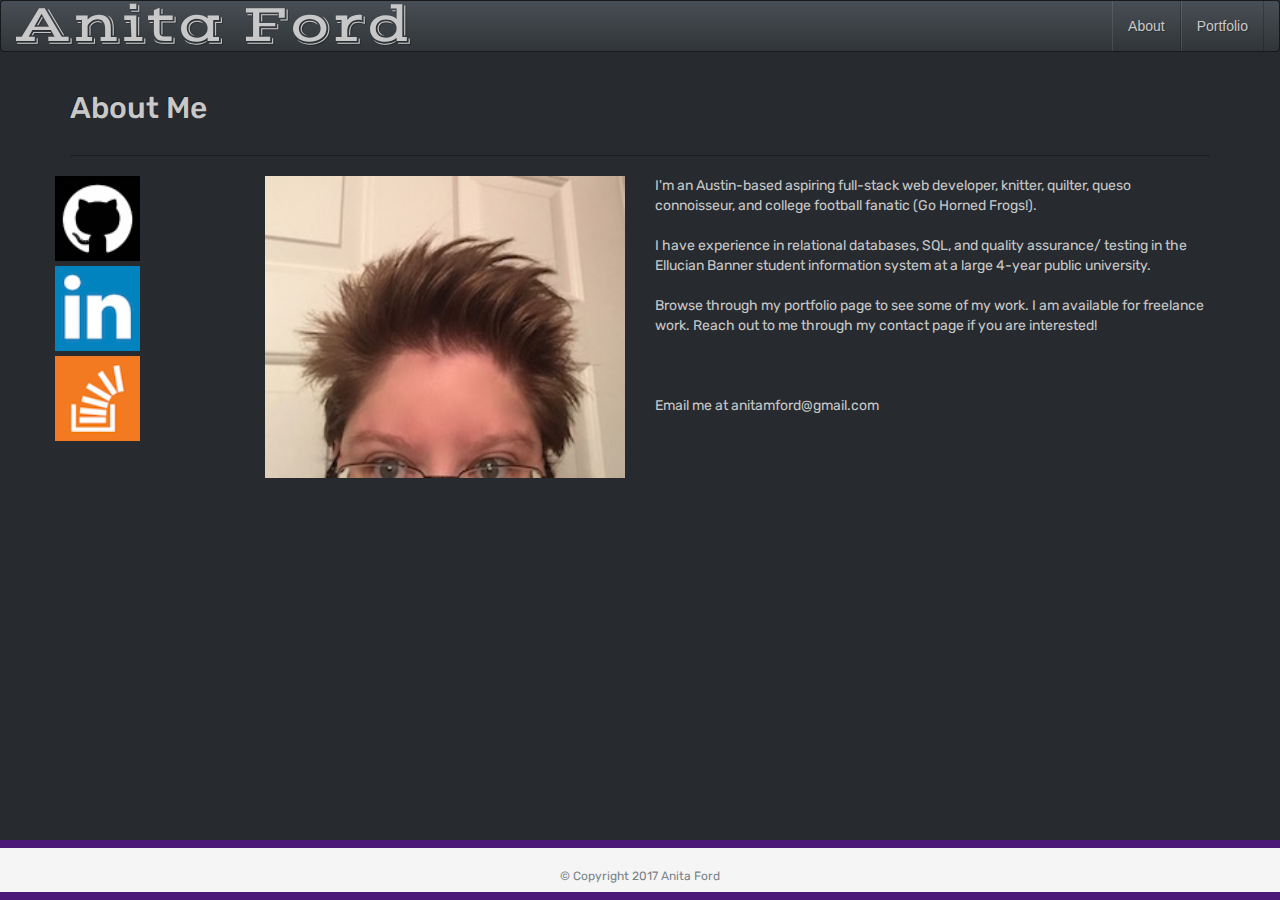
<file: index.html>
<!DOCTYPE html>
<html lang="en-us">
<head>

	<!-- Heroku Link:  https://stark-reef-29253.herokuapp.com/ -->
	<meta charset="utf-8">
	<meta name="viewport" content="width=device-width, initial-scale=1.0">
	<link rel="stylesheet" type="text/css" href="assets/css/reset.css">	
	

	<link rel="stylesheet" type="text/css" href="assets/css/bootstrap-theme.css">	
	<link rel="stylesheet" type="text/css" href="assets/css/animations.css">	
	
	<link rel="stylesheet" type="text/css" href="assets/css/custom.css">	
	

	<link href="https://fonts.googleapis.com/css?family=Rubik|Vast+Shadow" rel="stylesheet">

	<title>Anita Ford Portfolio</title>

	<!-- https://fast-savannah-24315.herokuapp.com/ -->
</head>
<body>

<div id="wrap">





<nav class="navbar navbar-default">
  <div class="container-fluid">
    <!-- Brand and toggle get grouped for better mobile display -->
    <div class="navbar-header">
      <a class="navbar-brand" >Anita Ford</a>
    </div>

    <!-- Collect the nav links, forms, and other content for toggling -->
    <div class="collapse navbar-collapse" id="bs-example-navbar-collapse-1">
      <ul class="nav navbar-nav navbar-right">
        <li role="presentation"><a href="index.html">About</a></li>
  		<li role="presentation"><a href="portfolio.html">Portfolio</a></li>
      </ul>
    </div><!-- /.navbar-collapse -->
  </div><!-- /.container-fluid -->
</nav>


<div class="container">

	<div class="row">
		<div class="col-md-12">
			<h2>About Me</h2>
		</div>
	</div>
	<hr>

	<div class="row">
		<div class="col-md-1">
			<div class="row">
				<a href="https://github.com/afordfa" target="_blank">
					<img class="contact-buttons" id="git-img" src="assets/images/git4.jpg" alt="Github">
				</a>
			</div>
			<div class="row">
				<a href="https://www.linkedin.com/in/anita-ford-36aaa5115" target="_blank">
					<img class="contact-buttons" src="assets/images/linkedIn.png" alt="LinkedIn">
				</a>
			</div>
			<div class="row">
				<a href="http://stackexchange.com/users/9925505/anita-ford" target="_blank">
					<img class="contact-buttons" src="assets/images/stackOverflow.png" alt="Stack Overflow">
				</a>
			</div>
		</div>
		<div class="col-md-1"></div>
		<div class="col-md-4">
			<img id="headshot" src="assets/images/me.jpg" alt="AnitaFordHeadshot">
		</div>
		<div class="col-md-6">
			<p id="introduction">
				I'm an Austin-based aspiring full-stack web developer, knitter, quilter, queso connoisseur, and college football fanatic (<em>Go Horned Frogs!</em>). <br>
				<br>
				I have experience in relational databases, SQL, and quality assurance/ testing in the Ellucian Banner student information system at a large 4-year public university. <br>
				<br>
				Browse through my portfolio page to see some of my work. I am available for freelance work. Reach out to me through my contact page if you are interested!
			</p>
			<p id="contact-info">
				Email me at anitamford@gmail.com
			</p>
		</div>
	</div>


</div>

</div> 


<footer id="footer">
      <div class="container">
        <p class="text-muted">© Copyright 2017 Anita Ford</p>
      </div>
</footer>

			
				<!-- <footer class="footer">© Copyright 2017 Anita Ford</footer> -->



</body>
</html>
</file>
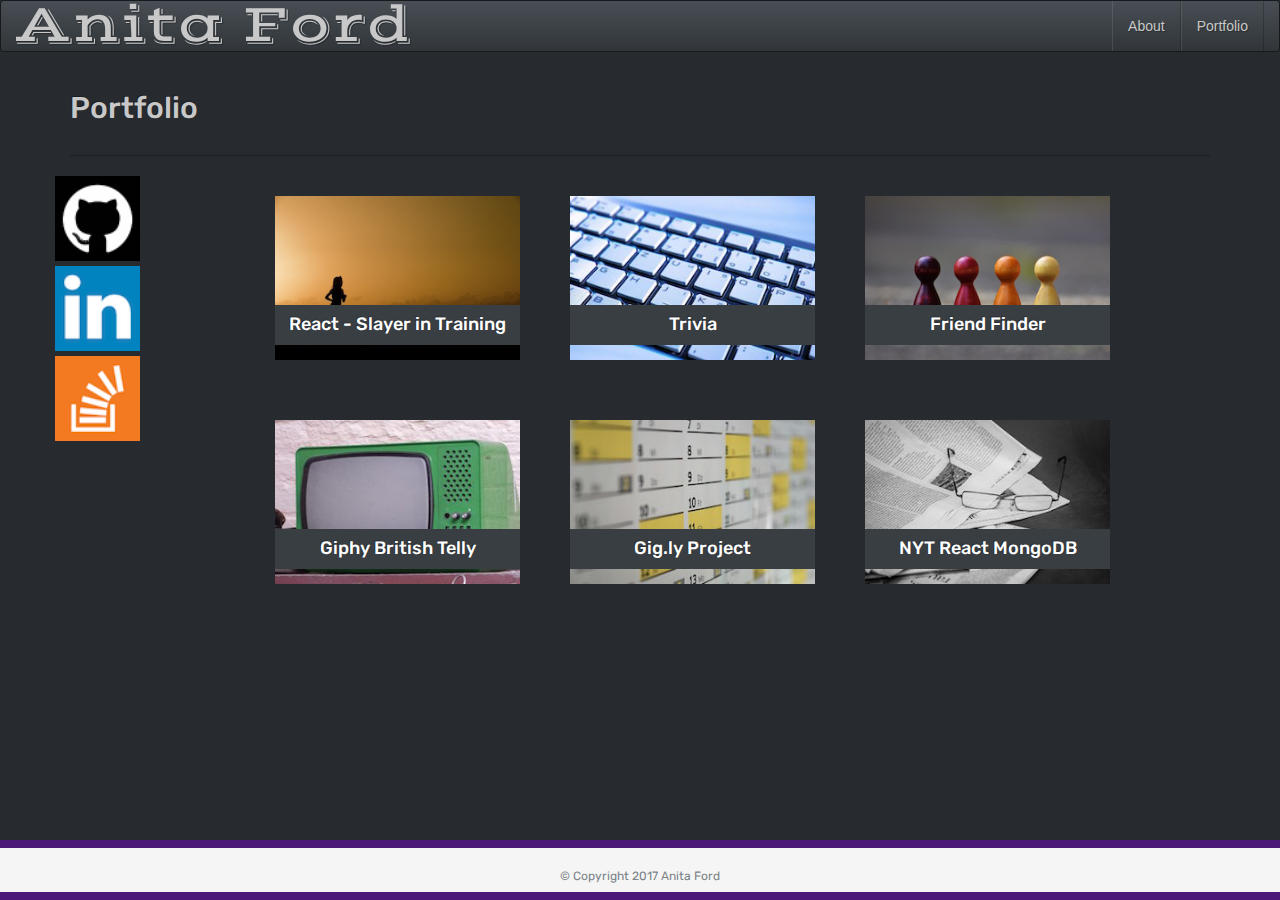
<file: portfolio.html>
<!DOCTYPE html>
<html lang="en-us">
<head>
	<meta charset="utf-8">
	<meta name="viewport" content="width=device-width, initial-scale=1.0">
	<link rel="stylesheet" type="text/css" href="assets/css/reset.css">	
	
	<!-- Latest compiled and minified CSS -->
<!-- 	<link rel="stylesheet" href="https://maxcdn.bootstrapcdn.com/bootstrap/3.3.7/css/bootstrap.min.css" integrity="sha384-BVYiiSIFeK1dGmJRAkycuHAHRg32OmUcww7on3RYdg4Va+PmSTsz/K68vbdEjh4u" crossorigin="anonymous"> -->

	<!-- Optional theme -->
<!-- 	<link rel="stylesheet" href="https://maxcdn.bootstrapcdn.com/bootstrap/3.3.7/css/bootstrap-theme.min.css" integrity="sha384-rHyoN1iRsVXV4nD0JutlnGaslCJuC7uwjduW9SVrLvRYooPp2bWYgmgJQIXwl/Sp" crossorigin="anonymous"> -->
	<link rel="stylesheet" type="text/css" href="assets/css/bootstrap-theme.css">
	<link rel="stylesheet" type="text/css" href="assets/css/custom.css">	

	<link href="https://fonts.googleapis.com/css?family=Rubik|Vast+Shadow" rel="stylesheet">

	<title>Anita Ford Portfolio</title>

	<!-- https://fast-savannah-24315.herokuapp.com/ -->
</head>
<body>

<div id="wrap">





<nav class="navbar navbar-default">
  <div class="container-fluid">
    <!-- Brand and toggle get grouped for better mobile display -->
    <div class="navbar-header">
      <a class="navbar-brand" >Anita Ford</a>
    </div>

    <!-- Collect the nav links, forms, and other content for toggling -->
    <div class="collapse navbar-collapse" id="bs-example-navbar-collapse-1">
      <ul class="nav navbar-nav navbar-right">
        <li role="presentation"><a href="index.html">About</a></li>
  		<li role="presentation"><a href="portfolio.html">Portfolio</a></li>
      </ul>
    </div><!-- /.navbar-collapse -->
  </div><!-- /.container-fluid -->
</nav>


<div class="container">
	<div class="row">
		<div class="col-md-12">
			<h2>Portfolio</h2>
		</div>
	</div>
	<hr>

	<div class="row">
		<div class="col-md-1">
			<div class="row">
				<a href="https://github.com/afordfa" target="_blank">
					<img class="contact-buttons" id="git-img" src="assets/images/git4.jpg" alt="Github">
				</a>
			</div>
			<div class="row">
				<a href="https://www.linkedin.com/in/anita-ford-36aaa5115" target="_blank">
					<img class="contact-buttons" src="assets/images/linkedIn.png" alt="LinkedIn">
				</a>
			</div>
			<div class="row">
				<a href="http://stackexchange.com/users/9925505/anita-ford" target="_blank">
					<img class="contact-buttons" src="assets/images/stackOverflow.png" alt="Stack Overflow">
				</a>
			</div>
		</div>
		<div class="col-md-1"></div>
		<div class="col-md-10">
			<div class="row">
				<div class="programTile col-md-4">
					<a href = "https://github.com/afordfa/slayer-in-training" target="_blank">
						<img src="assets/images/slayer.jpg" alt="Slayer Running">
						<h4 class="tileName">React - Slayer in Training</h4>
					</a>
				</div>

				<div class="programTile col-md-4">
					<a href = "https://github.com/afordfa/TriviaGame" target="_blank">
						<img src="assets/images/keyboard.jpg" alt="keyboard">
						<h4 class="tileName">Trivia</h4>
					</a>
				</div>

				<div class="programTile col-md-4">
					<a href= "https://github.com/afordfa/FriendFinder" target="_blank">
						<img src="assets/images/players.jpeg" alt="Trivia Game">
						<h4 class="tileName">Friend Finder</h4>
					</a>
				</div>				


			</div>

			<div class="row">
				
				<div class="programTile col-md-4">
					<a href= "https://github.com/afordfa/giftastic" target="_blank">
						<img src="assets/images/telly.jpg" alt="Computer">
						<h4 class="tileName">Giphy British Telly</h4>
					</a>
				</div>


				<div class="programTile col-md-4">
					<a href= "#" target="_blank">
						<img src="assets/images/schedule.jpg" alt="schedule">
						<h4 class="tileName">Gig.ly Project</h4>
					</a>
				</div>

				<div class="programTile col-md-4">
					<a href= "#" target="_blank">
						<img src="assets/images/newspaper.jpg" alt="newspaper">
						<h4 class="tileName">NYT React MongoDB</h4>
					</a>
				</div>				
				
			</div>




		</div>
	</div>


</div>

</div> 


<footer id="footer">
      <div class="container">
        <p class="text-muted">© Copyright 2017 Anita Ford</p>
      </div>
</footer>

			
				<!-- <footer class="footer">© Copyright 2017 Anita Ford</footer> -->



</body>
</html>
</file>
<file: assets/css/custom.css>
/* Styles go here */

/* Sticky footer styles
-------------------------------------------------- */

html,
body {
  height: 100%;
  /* The html and body elements cannot have any padding or margin. */
}

/* Wrapper for page content to push down footer */
#wrap {
  min-height: 100%;
  height: auto;
  /* Negative indent footer by its height */
  margin: 0 auto -60px;
  /* Pad bottom by footer height */
  padding: 0 0 60px;
}

.navbar-brand {
	font-family: 'Vast Shadow', cursive;
	font-size: 54px;
}


h2, h4,  p {
	font-family: 'Rubik', sans-serif;
}

.tileName {
	text-align: center;
}

/* Set the fixed height of the footer here */
#footer {
  height: 60px;
  background-color: #f5f5f5;
  text-align: center;
  border-bottom-style: solid;
  border-top-style: solid;
  border-width: 8px;
  border-color:  #4D1979;
  font-size: 12px;
}

#footer p{
	margin-top: 20px;
}



img.contact-buttons {
	margin-bottom: 5px
}

.programTile img{
	width: 100%;
}


img#headshot {
	width: 100%;
	height: auto;
}


.contact-buttons {
	width: 85px;
	height: auto;
}

#contact-info {
	margin-top: 60px;
}


/*PORTFOLIO PAGE*/

.tileName {  /*header inside portfolio tiles*/
	background-color: #393e43;
	color: #fff;
	/*font-family: 'Georgia', Times, Times New Roman, serif;*/
	position: relative;
	bottom: 65px;
	width: 100%;
	padding: 10px 0px 10px 0px;
	text-align: center;
}

.programTile {
	float: left;
	margin: 20px 10px 20px 10px;
	width: 275px;
	height: 184px;
}


.programTile:hover {
	-webkit-transition: all .2s ease-in-out;
    -moz-transition: all .2s ease-in-out;
    transition: all .2s ease-in-out;
	margin-top: -1px;
}
.programTile:hover .tileName {
	background-color: #4d1979;
}

a:hover {
	text-decoration: none;
}


input[type="text"],
textarea {
    width:66%;
    padding: 0;
    border: 1px solid #ccc;
    }



/*media queries*/

@media screen and (max-width: 980px) {
	 .contact-buttons {
		 width: 65px;
		 height: 65px;

	 }

 	
 }

 @media screen and (max-width: 768px) {
	 .contact-buttons {
		 width: 65px;
		 height: 65px;
	 }
	img#headshot {
		width: 300px;
		height: auto;
	}
   
 }

 @media screen and (max-width: 640px) { 

	 .contact-buttons {
		 width: 65px;
		 height: 65px;
	 }
	img#headshot {
		width: 300px;
		height: auto;
	}	 

 }
</file>
<file: assets/css/animations.css>
/*animations*/

/******************
* Bounce in right *
*******************/


.animated { 
    -webkit-animation-duration: 1s; 
    animation-duration: 1s; 
    -webkit-animation-fill-mode: both; 
    animation-fill-mode: both; 
} 
.slow{
     -webkit-animation-duration: 1.5s; 
    animation-duration: 1.5s; 
    -webkit-animation-fill-mode: both; 
    animation-fill-mode: both; 
}
.slower{
     -webkit-animation-duration: 2s; 
    animation-duration: 2s; 
    -webkit-animation-fill-mode: both; 
    animation-fill-mode: both; 
}
.slowest{
     -webkit-animation-duration: 3s; 
    animation-duration: 3s; 
    -webkit-animation-fill-mode: both; 
    animation-fill-mode: both; 
}

.bounceInRight, .bounceInLeft, .bounceInUp, .bounceInDown{
    opacity:0;
    -webkit-transform: translateX(400px); 
    transform: translateX(400px); 
}
.fadeInRight, .fadeInLeft, .fadeInUp, .fadeInDown{
    opacity:0;
    -webkit-transform: translateX(400px); 
    transform: translateX(400px); 
}

.flipInX, .flipInY, .rotateIn, .rotateInUpLeft, .rotateInUpRight, .rotateInDownLeft, .rotateDownUpRight, .rollIn{
    opacity:0;
}

.lightSpeedInRight, .lightSpeedInLeft{
    opacity:0;
    -webkit-transform: translateX(400px); 
    transform: translateX(400px); 
}

/***********
* bounceIn *
************/
@-webkit-keyframes bounceIn { 
    0% { 
        opacity: 0; 
        -webkit-transform: scale(.3); 
    } 

    50% { 
        opacity: 1; 
        -webkit-transform: scale(1.05); 
    } 

    70% { 
        -webkit-transform: scale(.9); 
    } 

    100% { 
         -webkit-transform: scale(1); 
    } 
} 

@keyframes bounceIn { 
    0% { 
        opacity: 0; 
        transform: scale(.3); 
    } 

    50% { 
        opacity: 1; 
        transform: scale(1.05); 
    } 

    70% { 
        transform: scale(.9); 
    } 

    100% { 
        transform: scale(1); 
    } 
} 

.bounceIn.go { 
    -webkit-animation-name: bounceIn; 
    animation-name: bounceIn; 
}

/****************
* bounceInRight *
****************/

@-webkit-keyframes bounceInRight { 
    0% { 
        opacity: 0; 
        
        -webkit-transform: translateX(400px); 
    } 
    60% { 
        
        -webkit-transform: translateX(-30px); 
    } 
    80% { 
        -webkit-transform: translateX(10px); 
    } 
    100% {
    opacity: 1;
     
        -webkit-transform: translateX(0); 
    } 
} 

@keyframes bounceInRight { 
    0% { 
        opacity: 0; 
        
        transform: translateX(400px); 
    } 
    60% { 
        
        transform: translateX(-30px); 
    } 
    80% { 
        transform: translateX(10px); 
    } 
    100% {
    opacity: 1;
     
        transform: translateX(0); 
    } 
} 


.bounceInRight.go { 
    -webkit-animation-name: bounceInRight; 
    animation-name: bounceInRight; 
}

/******************
* Bounce in left *
*******************/

@-webkit-keyframes bounceInLeft { 
    0% { 
        opacity: 0; 
        
        -webkit-transform: translateX(-400px); 
    } 
    60% { 
       
        -webkit-transform: translateX(30px); 
    } 
    80% { 
        -webkit-transform: translateX(-10px); 
    } 
    100% {
        opacity: 1;
         
        -webkit-transform: translateX(0); 
    } 
} 

@keyframes bounceInLeft { 
    0% { 
        opacity: 0; 
        
        transform: translateX(-400px); 
    } 
    60% { 
       
        transform: translateX(30px); 
    } 
    80% { 
        transform: translateX(-10px); 
    } 
    100% {
        opacity: 1;
         
        transform: translateX(0); 
    } 
} 

.bounceInLeft.go { 
    -webkit-animation-name: bounceInLeft; 
    animation-name: bounceInLeft; 
}

/******************
* Bounce in up *
*******************/

@-webkit-keyframes bounceInUp { 
    0% { 
        opacity: 0; 
        
        -webkit-transform: translateY(400px); 
    } 
    60% { 
       
        -webkit-transform: translateY(-30px); 
    } 
    80% { 
        -webkit-transform: translateY(10px); 
    } 
    100% {
        opacity: 1;
         
        -webkit-transform: translateY(0); 
    } 
} 

@keyframes bounceInUp { 
    0% { 
        opacity: 0; 
        
        transform: translateY(400px); 
    } 
    60% { 
       
        transform: translateY(-30px); 
    } 
    80% { 
        transform: translateY(10px); 
    } 
    100% {
        opacity: 1;
         
        transform: translateY(0); 
    } 
} 

.bounceInUp.go { 
    -webkit-animation-name: bounceInUp; 
    animation-name: bounceInUp; 
}


/******************
* Bounce in down *
*******************/

@-webkit-keyframes bounceInDown { 
    0% { 
        opacity: 0; 
        
        -webkit-transform: translateY(-400px); 
    } 
    60% { 
       
        -webkit-transform: translateY(30px); 
    } 
    80% { 
        -webkit-transform: translateY(-10px); 
    } 
    100% {
        opacity: 1;
         
        -webkit-transform: translateY(0); 
    } 
} 

@keyframes bounceInDown { 
    0% { 
        opacity: 0; 
        
        transform: translateY(-400px); 
    } 
    60% { 
       
        transform: translateY(30px); 
    } 
    80% { 
        transform: translateY(-10px); 
    } 
    100% {
        opacity: 1;
         
        transform: translateY(0); 
    } 
} 

.bounceInDown.go { 
    -webkit-animation-name: bounceInDown; 
    animation-name: bounceInDown; 
}


/**********
* Fade In *
**********/ 
@-webkit-keyframes fadeIn { 
    0% {opacity: 0;} 
    100% {opacity: 1;
        display:block;} 
} 
@keyframes fadeIn { 
    0% {opacity: 0;} 
    100% {opacity: 1;
        display:block;} 
}
.fadeIn{
    opacity:0;
}
.fadeIn.go { 
    -webkit-animation-name: fadeIn; 
    animation-name: fadeIn; 
}

/**********
* Grow in *
***********/

@-webkit-keyframes growIn { 
    0% { 
        -webkit-transform: scale(0.2); 
        opacity:0;
    } 
    50% { 
        -webkit-transform: scale(1.2); 
        
    } 
    100% { 
        -webkit-transform: scale(1); 
        opacity:1;
    } 
} 
@keyframes growIn { 
    0% { 
        transform: scale(0.2); 
        opacity:0;
    } 
    50% { 
        transform: scale(1.2); 
        
    } 
    100% { 
        transform: scale(1); 
        opacity:1;
    } 
} 
.growIn { 

    -webkit-transform: scale(0.2);
    transform: scale(0.2);
    opacity:0;
}
.growIn.go{
    -webkit-animation-name: growIn; 
    animation-name: growIn; 
}

/********
* Shake *
********/
@-webkit-keyframes shake { 
    0%, 100% {-webkit-transform: translateX(0);} 
    10%, 30%, 50%, 70%, 90% {-webkit-transform: translateX(-10px);} 
    20%, 40%, 60%, 80% {-webkit-transform: translateX(10px);} 
} 
@keyframes shake { 
    0%, 100% {transform: translateX(0);} 
    10%, 30%, 50%, 70%, 90% {transform: translateX(-10px);} 
    20%, 40%, 60%, 80% {transform: translateX(10px);} 
} 
.shake.go { 
    -webkit-animation-name: shake; 
    animation-name: shake; 
}

/********
* ShakeUp *
********/
@-webkit-keyframes shakeUp { 
    0%, 100% {-webkit-transform: translateX(0);} 
    10%, 30%, 50%, 70%, 90% {-webkit-transform: translateY(-10px);} 
    20%, 40%, 60%, 80% {-webkit-transform: translateY(10px);} 
} 
@keyframes shakeUp { 
    0%, 100% {transform: translateY(0);} 
    10%, 30%, 50%, 70%, 90% {transform: translateY(-10px);} 
    20%, 40%, 60%, 80% {transform: translateY(10px);} 
} 
.shakeUp.go { 
    -webkit-animation-name: shakeUp; 
    animation-name: shakeUp; 
}

/*************
* FadeInLeft *
*************/

@-webkit-keyframes fadeInLeft { 
    0% { 
        opacity: 0; 
        -webkit-transform: translateX(-400px); 
    } 
    50%{
       opacity: 0.3; 
    }
    100% { 
        opacity: 1; 
        -webkit-transform: translateX(0); 
    } 
} 
@keyframes fadeInLeft { 
    0% { 
        opacity: 0; 
        transform: translateX(-400px); 
    } 
    50%{
       opacity: 0.3; 
    }
    100% { 
        opacity: 1; 
        transform: translateX(0); 
    } 
} 
.fadeInLeft{ 
    opacity: 0; 
    -webkit-transform: translateX(-400px); 
    transform: translateX(-400px);
}
.fadeInLeft.go { 
    -webkit-animation-name: fadeInLeft; 
    animation-name: fadeInLeft; 
}


/*************
* FadeInRight *
*************/

@-webkit-keyframes fadeInRight { 
    0% { 
        opacity: 0; 
        -webkit-transform: translateX(400px); 
    } 
    50%{
       opacity: 0.3; 
    }
    100% { 
        opacity: 1; 
        -webkit-transform: translateX(0); 
    } 
} 
@keyframes fadeInRight { 
    0% { 
        opacity: 0; 
        transform: translateX(400px); 
    } 
    50%{
       opacity: 0.3; 
    }
    100% { 
        opacity: 1; 
        transform: translateX(0); 
    } 
} 
.fadeInRight{ 
    opacity: 0; 
    -webkit-transform: translateX(400px); 
    transform: translateX(400px);
}
.fadeInRight.go { 
    -webkit-animation-name: fadeInRight; 
    animation-name: fadeInRight; 
}

/*************
* FadeInUp *
*************/

@-webkit-keyframes fadeInUp { 
    0% { 
        opacity: 0; 
        -webkit-transform: translateY(400px); 
    } 
    50%{
       opacity: 0.3; 
    }
    100% { 
        opacity: 1; 
        -webkit-transform: translateY(0); 
    } 
} 
@keyframes fadeInUp { 
    0% { 
        opacity: 0; 
        transform: translateY(400px); 
    } 
    50%{
       opacity: 0.3; 
    }
    100% { 
        opacity: 1; 
        transform: translateY(0); 
    } 
} 
.fadeInUp{ 
    opacity: 0; 
    -webkit-transform: translateY(400px); 
    transform: translateY(400px);
}
.fadeInUp.go { 
    -webkit-animation-name: fadeInUp; 
    animation-name: fadeInUp; 
}

/*************
* FadeInDown *
*************/

@-webkit-keyframes fadeInDown { 
    0% { 
        opacity: 0; 
        -webkit-transform: translateY(-400px); 
    } 
    50%{
       opacity: 0.3; 
    }
    100% { 
        opacity: 1; 
        -webkit-transform: translateY(0); 
    } 
} 
@keyframes fadeInDown { 
    0% { 
        opacity: 0; 
        transform: translateY(-400px); 
    } 
    50%{
       opacity: 0.3; 
    }
    100% { 
        opacity: 1; 
        transform: translateY(0); 
    } 
} 
.fadeInDown{ 
    opacity: 0; 
    -webkit-transform: translateY(-400px); 
    transform: translateY(-400px);
}
.fadeInDown.go { 
    -webkit-animation-name: fadeInDown; 
    animation-name: fadeInDown; 
}

/*****************
* rotateIn *
*****************/
@-webkit-keyframes rotateIn { 
    0% { 
        -webkit-transform-origin: center center; 
        -webkit-transform: rotate(-200deg); 
        opacity: 0; 
    } 
    100% { 
        -webkit-transform-origin: center center; 
        -webkit-transform: rotate(0); 
        opacity: 1; 
    } 
} 
@keyframes rotateIn { 
    0% { 
        transform-origin: center center; 
        transform: rotate(-200deg); 
        opacity: 0; 
    } 
    100% { 
        transform-origin: center center; 
        transform: rotate(0); 
        opacity: 1; 
    } 
} 
.rotateIn.go { 
    -webkit-animation-name: rotateIn; 
    animation-name: rotateIn; 
}

/*****************
* rotateInUpLeft *
*****************/

@-webkit-keyframes rotateInUpLeft { 
    0% { 
        -webkit-transform-origin: left bottom; 
        -webkit-transform: rotate(90deg); 
        opacity: 0; 
    } 
    100% { 
        -webkit-transform-origin: left bottom; 
        -webkit-transform: rotate(0); 
        opacity: 1; 
    } 
} 
@keyframes rotateInUpLeft { 
    0% { 
        transform-origin: left bottom; 
        transform: rotate(90deg); 
        opacity: 0; 
    } 
    100% { 
        transform-origin: left bottom; 
        transform: rotate(0); 
        opacity: 1; 
    } 
} 
.rotateInUpLeft.go { 
    -webkit-animation-name: rotateInUpLeft; 
    animation-name: rotateInUpLeft; 
}

/*******************
* rotateInDownLeft *
*******************/
@-webkit-keyframes rotateInDownLeft { 
    0% { 
        -webkit-transform-origin: left bottom; 
        -webkit-transform: rotate(-90deg); 
        opacity: 0; 
    } 
    100% { 
        -webkit-transform-origin: left bottom; 
        -webkit-transform: rotate(0); 
        opacity: 1; 
    } 
} 
@keyframes rotateInDownLeft { 
    0% { 
        transform-origin: left bottom; 
        transform: rotate(-90deg); 
        opacity: 0; 
    } 
    100% { 
        transform-origin: left bottom; 
        transform: rotate(0); 
        opacity: 1; 
    } 
} 
.rotateInDownLeft.go { 
    -webkit-animation-name: rotateInDownLeft; 
    animation-name: rotateInDownLeft; 
}

/******************
* rotateInUpRight *
*******************/

@-webkit-keyframes rotateInUpRight { 
    0% { 
        -webkit-transform-origin: right bottom; 
        -webkit-transform: rotate(-90deg); 
        opacity: 0; 
    } 
    100% { 
        -webkit-transform-origin: right bottom; 
        -webkit-transform: rotate(0); 
        opacity: 1; 
    } 
} 
@keyframes rotateInUpRight { 
    0% { 
        transform-origin: right bottom; 
        transform: rotate(-90deg); 
        opacity: 0; 
    } 
    100% { 
        transform-origin: right bottom; 
        transform: rotate(0); 
        opacity: 1; 
    } 
} 
.rotateInUpRight.go { 
    -webkit-animation-name: rotateInUpRight; 
    animation-name: rotateInUpRight; 
}

/********************
* rotateInDownRight *
********************/

@-webkit-keyframes rotateInDownRight { 
    0% { 
        -webkit-transform-origin: right bottom; 
        -webkit-transform: rotate(90deg); 
        opacity: 0; 
    } 
    100% { 
        -webkit-transform-origin: right bottom; 
        -webkit-transform: rotate(0); 
        opacity: 1; 
    } 
} 
@keyframes rotateInDownRight { 
    0% { 
        transform-origin: right bottom; 
        transform: rotate(90deg); 
        opacity: 0; 
    } 
    100% { 
        transform-origin: right bottom; 
        transform: rotate(0); 
        opacity: 1; 
    } 
} 
.rotateInDownRight.go { 
    -webkit-animation-name: rotateInDownRight; 
    animation-name: rotateInDownRight; 
}

/*********
* rollIn *
**********/

@-webkit-keyframes rollIn { 
    0% { opacity: 0; -webkit-transform: translateX(-100%) rotate(-120deg); } 
    100% { opacity: 1; -webkit-transform: translateX(0px) rotate(0deg); } 
} 
@keyframes rollIn { 
    0% { opacity: 0; transform: translateX(-100%) rotate(-120deg); } 
    100% { opacity: 1; transform: translateX(0px) rotate(0deg); } 
} 
.rollIn.go { 
    -webkit-animation-name: rollIn; 
    animation-name: rollIn; 
}

/*********
* wiggle *
**********/

@-webkit-keyframes wiggle { 
    0% { -webkit-transform: skewX(9deg); } 
    10% { -webkit-transform: skewX(-8deg); } 
    20% { -webkit-transform: skewX(7deg); } 
    30% { -webkit-transform: skewX(-6deg); } 
    40% { -webkit-transform: skewX(5deg); } 
    50% { -webkit-transform: skewX(-4deg); } 
    60% { -webkit-transform: skewX(3deg); } 
    70% { -webkit-transform: skewX(-2deg); } 
    80% { -webkit-transform: skewX(1deg); } 
    90% { -webkit-transform: skewX(0deg); } 
    100% { -webkit-transform: skewX(0deg); } 
} 
@keyframes wiggle { 
    0% { transform: skewX(9deg); } 
    10% { transform: skewX(-8deg); } 
    20% { transform: skewX(7deg); } 
    30% { transform: skewX(-6deg); } 
    40% { transform: skewX(5deg); } 
    50% { transform: skewX(-4deg); } 
    60% { transform: skewX(3deg); } 
    70% { transform: skewX(-2deg); } 
    80% { transform: skewX(1deg); } 
    90% { transform: skewX(0deg); } 
    100% { transform: skewX(0deg); } 
} 
.wiggle.go { 
    -webkit-animation-name: wiggle; 
    animation-name: wiggle; 
    -webkit-animation-timing-function: ease-in; 
    animation-timing-function: ease-in; 
} 

/********
* swing *
*********/

@-webkit-keyframes swing { 
    20%, 40%, 60%, 80%, 100% { -webkit-transform-origin: top center; } 
    20% { -webkit-transform: rotate(15deg); } 
    40% { -webkit-transform: rotate(-10deg); } 
    60% { -webkit-transform: rotate(5deg); } 
    80% { -webkit-transform: rotate(-5deg); } 
    100% { -webkit-transform: rotate(0deg); } 
} 
@keyframes swing { 
    20% { transform: rotate(15deg); } 
    40% { transform: rotate(-10deg); } 
    60% { transform: rotate(5deg); } 
    80% { transform: rotate(-5deg); } 
    100% { transform: rotate(0deg); } 
} 
.swing.go { 
    -webkit-transform-origin: top center; 
    transform-origin: top center; 
    -webkit-animation-name: swing; 
    animation-name: swing; 
}

/*******
* tada *
********/

@-webkit-keyframes tada { 
    0% {-webkit-transform: scale(1);} 
    10%, 20% {-webkit-transform: scale(0.9) rotate(-3deg);} 
    30%, 50%, 70%, 90% {-webkit-transform: scale(1.1) rotate(3deg);} 
    40%, 60%, 80% {-webkit-transform: scale(1.1) rotate(-3deg);} 
    100% {-webkit-transform: scale(1) rotate(0);} 
} 
@keyframes tada { 
    0% {transform: scale(1);} 
    10%, 20% {transform: scale(0.9) rotate(-3deg);} 
    30%, 50%, 70%, 90% {transform: scale(1.1) rotate(3deg);} 
    40%, 60%, 80% {transform: scale(1.1) rotate(-3deg);} 
    100% {transform: scale(1) rotate(0);} 
} 
.tada.go { 
    -webkit-animation-name: tada; 
    animation-name: tada; 
}

/*********
* wobble *
**********/

@-webkit-keyframes wobble { 
  0% { -webkit-transform: translateX(0%); } 
  15% { -webkit-transform: translateX(-25%) rotate(-5deg); } 
  30% { -webkit-transform: translateX(20%) rotate(3deg); } 
  45% { -webkit-transform: translateX(-15%) rotate(-3deg); } 
  60% { -webkit-transform: translateX(10%) rotate(2deg); } 
  75% { -webkit-transform: translateX(-5%) rotate(-1deg); } 
  100% { -webkit-transform: translateX(0%); } 
} 
@keyframes wobble { 
  0% { transform: translateX(0%); } 
  15% { transform: translateX(-25%) rotate(-5deg); } 
  30% { transform: translateX(20%) rotate(3deg); } 
  45% { transform: translateX(-15%) rotate(-3deg); } 
  60% { transform: translateX(10%) rotate(2deg); } 
  75% { transform: translateX(-5%) rotate(-1deg); } 
  100% { transform: translateX(0%); } 
} 
.wobble.go { 
    -webkit-animation-name: wobble; 
    animation-name: wobble; 
}

/********
* pulse *
*********/

@-webkit-keyframes pulse { 
    0% { -webkit-transform: scale(1); } 
    50% { -webkit-transform: scale(1.1); } 
    100% { -webkit-transform: scale(1); } 
} 
@keyframes pulse { 
    0% { transform: scale(1); } 
    50% { transform: scale(1.1); } 
    100% { transform: scale(1); } 
} 
.pulse.go { 
    -webkit-animation-name: pulse; 
    animation-name: pulse; 
}

/***************
* lightSpeedInRight *
****************/
@-webkit-keyframes lightSpeedInRight { 
   0% { -webkit-transform: translateX(100%) skewX(-30deg); opacity: 0; } 
    60% { -webkit-transform: translateX(-20%) skewX(30deg); opacity: 1; } 
    80% { -webkit-transform: translateX(0%) skewX(-15deg); opacity: 1; } 
    100% { -webkit-transform: translateX(0%) skewX(0deg); opacity: 1; } 
} 
@keyframes lightSpeedInRight { 
    0% { transform: translateX(100%) skewX(-30deg); opacity: 0; } 
    60% { transform: translateX(-20%) skewX(30deg); opacity: 1; } 
    80% { transform: translateX(0%) skewX(-15deg); opacity: 1; } 
    100% { transform: translateX(0%) skewX(0deg); opacity: 1; } 
} 
.lightSpeedInRight.go { 
    -webkit-animation-name: lightSpeedInRight; 
    animation-name: lightSpeedInRight; 
    -webkit-animation-timing-function: ease-out; 
    animation-timing-function: ease-out; 
} 

/***************
* lightSpeedInLeft *
****************/
@-webkit-keyframes lightSpeedInLeft { 
   0% { -webkit-transform: translateX(-100%) skewX(30deg); opacity: 0; } 
    60% { -webkit-transform: translateX(20%) skewX(-30deg); opacity: 1; } 
    80% { -webkit-transform: translateX(0%) skewX(15deg); opacity: 1; } 
    100% { -webkit-transform: translateX(0%) skewX(0deg); opacity: 1; } 
} 
@keyframes lightSpeedInLeft { 
    0% { transform: translateX(-100%) skewX(30deg); opacity: 0; } 
    60% { transform: translateX(20%) skewX(-30deg); opacity: 1; } 
    80% { transform: translateX(0%) skewX(15deg); opacity: 1; } 
    100% { transform: translateX(0%) skewX(0deg); opacity: 1; } 
} 
.lightSpeedInLeft.go { 
    -webkit-animation-name: lightSpeedInLeft; 
    animation-name: lightSpeedInLeft; 
    -webkit-animation-timing-function: ease-out; 
    animation-timing-function: ease-out; 
} 


/*******
* Flip *
*******/
@-webkit-keyframes flip { 
    0% { 
        -webkit-transform: perspective(400px) rotateY(0); 
        -webkit-animation-timing-function: ease-out; 
    } 
    40% { 
        -webkit-transform: perspective(400px) translateZ(150px) rotateY(170deg); 
        -webkit-animation-timing-function: ease-out; 
    } 
    50% { 
        -webkit-transform: perspective(400px) translateZ(150px) rotateY(190deg) scale(1); 
        -webkit-animation-timing-function: ease-in; 
    } 
    80% { 
        -webkit-transform: perspective(400px) rotateY(360deg) scale(.95); 
        -webkit-animation-timing-function: ease-in; 
    } 
    100% { 
        -webkit-transform: perspective(400px) scale(1); 
        -webkit-animation-timing-function: ease-in; 
    } 
}
@keyframes flip { 
    0% { 
        transform: perspective(400px) rotateY(0); 
        animation-timing-function: ease-out; 
    } 
    40% { 
        transform: perspective(400px) translateZ(150px) rotateY(170deg); 
        animation-timing-function: ease-out; 
    } 
    50% { 
        transform: perspective(400px) translateZ(150px) rotateY(190deg) scale(1); 
        animation-timing-function: ease-in; 
    } 
    80% { 
        transform: perspective(400px) rotateY(360deg) scale(.95); 
        animation-timing-function: ease-in; 
    } 
    100% { 
        transform: perspective(400px) scale(1); 
        animation-timing-function: ease-in; 
    } 
} 
.flip.go { 
    -webkit-backface-visibility: visible !important; 
    -webkit-animation-name: flip; 
    backface-visibility: visible !important; 
    animation-name: flip; 
}

/**********
* flipInX *
**********/
@-webkit-keyframes flipInX { 
    0% { 
        -webkit-transform: perspective(400px) rotateX(90deg); 
        opacity: 0; 
    } 
    40% { 
        -webkit-transform: perspective(400px) rotateX(-10deg); 
    } 
    70% { 
        -webkit-transform: perspective(400px) rotateX(10deg); 
    } 
    100% { 
        -webkit-transform: perspective(400px) rotateX(0deg); 
        opacity: 1; 
    } 
} 
@keyframes flipInX { 
    0% { 
        transform: perspective(400px) rotateX(90deg); 
        opacity: 0; 
    } 
    40% { 
        transform: perspective(400px) rotateX(-10deg); 
    } 
    70% { 
        transform: perspective(400px) rotateX(10deg); 
    } 
    100% { 
        transform: perspective(400px) rotateX(0deg); 
        opacity: 1; 
    } 
} 
.flipInX.go { 
    -webkit-backface-visibility: visible !important; 
    -webkit-animation-name: flipInX; 
    backface-visibility: visible !important; 
    animation-name: flipInX; 
}

/**********
* flipInY *
**********/

@-webkit-keyframes flipInY { 
    0% { 
        -webkit-transform: perspective(400px) rotateY(90deg); 
        opacity: 0; 
    } 
    40% { 
        -webkit-transform: perspective(400px) rotateY(-10deg); 
    } 
    70% { 
        -webkit-transform: perspective(400px) rotateY(10deg); 
    } 
    100% { 
        -webkit-transform: perspective(400px) rotateY(0deg); 
        opacity: 1; 
    } 
} 
@keyframes flipInY { 
    0% { 
        transform: perspective(400px) rotateY(90deg); 
        opacity: 0; 
    } 
    40% { 
        transform: perspective(400px) rotateY(-10deg); 
    } 
    70% { 
        transform: perspective(400px) rotateY(10deg); 
    } 
    100% { 
        transform: perspective(400px) rotateY(0deg); 
        opacity: 1; 
    } 
} 
.flipInY.go { 
    -webkit-backface-visibility: visible !important; 
    -webkit-animation-name: flipInY; 
    backface-visibility: visible !important; 
    animation-name: flipInY; 
}

/*****************
* Out animations *
*****************/


/************
* bounceOut *
*************/
@-webkit-keyframes bounceOut { 
    0% { 
        -webkit-transform: scale(1); 
    } 
    25% { 
        -webkit-transform: scale(.95); 
    } 
    50% { 
        opacity: 1; 
        -webkit-transform: scale(1.1); 
    } 
    100% { 
        opacity: 0; 
        -webkit-transform: scale(.3); 
    } 
} 
@keyframes bounceOut { 
    0% { 
        transform: scale(1); 
    } 
    25% { 
        transform: scale(.95); 
    } 
    50% { 
        opacity: 1; 
        transform: scale(1.1); 
    } 
    100% { 
        opacity: 0; 
        transform: scale(.3); 
    } 
} 
.bounceOut.goAway { 
    -webkit-animation-name: bounceOut; 
    animation-name: bounceOut; 
}

/************
* bounceOutUp *
*************/
@-webkit-keyframes bounceOutUp { 
    0% { 
        -webkit-transform: translateY(0); 
    } 
    20% { 
        opacity: 1; 
        -webkit-transform: translateY(20px); 
    } 
    100% { 
        opacity: 0; 
        -webkit-transform: translateY(-2000px); 
    } 
} 
@keyframes bounceOutUp { 
    0% { 
        transform: translateY(0); 
    } 
    20% { 
        opacity: 1; 
        transform: translateY(20px); 
    } 
    100% { 
        opacity: 0; 
        transform: translateY(-2000px); 
    } 
} 
.bounceOutUp.goAway { 
    -webkit-animation-name: bounceOutUp; 
    animation-name: bounceOutUp; 
}

/************
* bounceOutDown *
*************/
@-webkit-keyframes bounceOutDown { 
    0% { 
        -webkit-transform: translateY(0); 
    } 
    20% { 
        opacity: 1; 
        -webkit-transform: translateY(-20px); 
    } 
    100% { 
        opacity: 0; 
        -webkit-transform: translateY(2000px); 
    } 
} 
@keyframes bounceOutDown { 
    0% { 
        transform: translateY(0); 
    } 
    20% { 
        opacity: 1; 
        transform: translateY(-20px); 
    } 
    100% { 
        opacity: 0; 
        transform: translateY(2000px); 
    } 
} 
.bounceOutDown.goAway { 
    -webkit-animation-name: bounceOutDown; 
    animation-name: bounceOutDown; 
}


/************
* bounceOutLeft *
*************/
@-webkit-keyframes bounceOutLeft { 
    0% { 
        -webkit-transform: translateX(0); 
    } 
    20% { 
        opacity: 1; 
        -webkit-transform: translateX(20px); 
    } 
    100% { 
        opacity: 0; 
        -webkit-transform: translateX(-2000px); 
    } 
} 
@keyframes bounceOutLeft { 
    0% { 
        transform: translateX(0); 
    } 
    20% { 
        opacity: 1; 
        transform: translateX(20px); 
    } 
    100% { 
        opacity: 0; 
        transform: translateX(-2000px); 
    } 
} 
.bounceOutLeft.goAway { 
    -webkit-animation-name: bounceOutLeft; 
    animation-name: bounceOutLeft; 
}

/************
* bounceOutRight *
*************/
@-webkit-keyframes bounceOutRight { 
    0% { 
        -webkit-transform: translateX(0); 
    } 
    20% { 
        opacity: 1; 
        -webkit-transform: translateX(-20px); 
    } 
    100% { 
        opacity: 0; 
        -webkit-transform: translateX(2000px); 
    } 
} 
@keyframes bounceOutRight { 
    0% { 
        transform: translateX(0); 
    } 
    20% { 
        opacity: 1; 
        transform: translateX(-20px); 
    } 
    100% { 
        opacity: 0; 
        transform: translateX(2000px); 
    } 
} 
.bounceOutRight.goAway { 
    -webkit-animation-name: bounceOutRight; 
    animation-name: bounceOutRight; 
}

/************
* fadeOut *
*************/
@-webkit-keyframes fadeOut { 
    0% {opacity: 1;} 
    100% {opacity: 0;} 
} 
@keyframes fadeOut { 
    0% {opacity: 1;} 
    100% {opacity: 0;} 
} 
.fadeOut.goAway { 
    -webkit-animation-name: fadeOut; 
    animation-name: fadeOut; 
}

/************
* fadeOutUp *
*************/
@-webkit-keyframes fadeOutUp { 
    0% { 
        opacity: 1; 
        -webkit-transform: translateY(0); 
    } 
    100% { 
        opacity: 0; 
        -webkit-transform: translateY(-2000px); 
    } 
} 
@keyframes fadeOutUp { 
    0% { 
        opacity: 1; 
        transform: translateY(0); 
    } 
    100% { 
        opacity: 0; 
        transform: translateY(-2000px); 
    } 
} 
.fadeOutUp.goAway { 
    -webkit-animation-name: fadeOutUp; 
    animation-name: fadeOutUp; 
}

/************
* fadeOutDown *
*************/
@-webkit-keyframes fadeOutDown { 
    0% { 
        opacity: 1; 
        -webkit-transform: translateY(0); 
    } 
    100% { 
        opacity: 0; 
        -webkit-transform: translateY(2000px); 
    } 
} 
@keyframes fadeOutDown { 
    0% { 
        opacity: 1; 
        transform: translateY(0); 
    } 
    100% { 
        opacity: 0; 
        transform: translateY(2000px); 
    } 
} 
.fadeOutDown.goAway { 
    -webkit-animation-name: fadeOutDown; 
    animation-name: fadeOutDown; 
}

/************
* fadeOutLeft *
*************/
@-webkit-keyframes fadeOutLeft { 
    0% { 
        opacity: 1; 
        -webkit-transform: translateX(0); 
    } 
    100% { 
        opacity: 0; 
        -webkit-transform: translateX(-2000px); 
    } 
} 
@keyframes fadeOutLeft { 
    0% { 
        opacity: 1; 
        transform: translateX(0); 
    } 
    100% { 
        opacity: 0; 
        transform: translateX(-2000px); 
    } 
} 
.fadeOutLeft.goAway { 
    -webkit-animation-name: fadeOutLeft; 
    animation-name: fadeOutLeft; 
}

/************
* fadeOutRight *
*************/
@-webkit-keyframes fadeOutRight { 
    0% { 
        opacity: 1; 
        -webkit-transform: translateX(0); 
    } 
    100% { 
        opacity: 0; 
        -webkit-transform: translateX(2000px); 
    } 
} 
@keyframes fadeOutRight { 
    0% { 
        opacity: 1; 
        transform: translateX(0); 
    } 
    100% { 
        opacity: 0; 
        transform: translateX(2000px); 
    } 
} 
.fadeOutRight.goAway { 
    -webkit-animation-name: fadeOutRight; 
    animation-name: fadeOutRight; 
}
/************
* flipOutX *
*************/
@-webkit-keyframes flipOutX { 
    0% { 
        -webkit-transform: perspective(400px) rotateX(0deg); 
        opacity: 1; 
    } 
    100% { 
        -webkit-transform: perspective(400px) rotateX(90deg); 
        opacity: 0; 
    } 
} 
@keyframes flipOutX { 
    0% { 
        transform: perspective(400px) rotateX(0deg); 
        opacity: 1; 
    } 
    100% { 
        transform: perspective(400px) rotateX(90deg); 
        opacity: 0; 
    } 
} 
.flipOutX.goAway { 
    -webkit-animation-name: flipOutX; 
    -webkit-backface-visibility: visible !important; 
    animation-name: flipOutX; 
    backface-visibility: visible !important; 
}

/************
* flipOutY *
*************/
@-webkit-keyframes flipOutY { 
    0% { 
        -webkit-transform: perspective(400px) rotateY(0deg); 
        opacity: 1; 
    } 
    100% { 
        -webkit-transform: perspective(400px) rotateY(90deg); 
        opacity: 0; 
    } 
} 
@keyframes flipOutY { 
    0% { 
        transform: perspective(400px) rotateY(0deg); 
        opacity: 1; 
    } 
    100% { 
        transform: perspective(400px) rotateY(90deg); 
        opacity: 0; 
    } 
} 
.flipOutY { 
    -webkit-backface-visibility: visible !important; 
    -webkit-animation-name: flipOutY; 
    backface-visibility: visible !important; 
    animation-name: flipOutY; 
}

/************
* lightSpeedOutRight *
*************/
@-webkit-keyframes lightSpeedOutRight { 
    0% { -webkit-transform: translateX(0%) skewX(0deg); opacity: 1; } 
    100% { -webkit-transform: translateX(100%) skewX(-30deg); opacity: 0; } 
} 
@keyframes lightSpeedOutRight { 
    0% { transform: translateX(0%) skewX(0deg); opacity: 1; } 
    100% { transform: translateX(100%) skewX(-30deg); opacity: 0; } 
} 
.lightSpeedOutRight.goAway { 
    -webkit-animation-name: lightSpeedOutRight; 
    animation-name: lightSpeedOutRight; 
    -webkit-animation-timing-function: ease-in; 
    animation-timing-function: ease-in; 
} 


/************
* lightSpeedOutLeft *
*************/
@-webkit-keyframes lightSpeedOutLeft { 
    0% { -webkit-transform: translateX(0%) skewX(0deg); opacity: 1; } 
    100% { -webkit-transform: translateX(-100%) skewX(30deg); opacity: 0; } 
} 
@keyframes lightSpeedOutLeft { 
    0% { transform: translateX(0%) skewX(0deg); opacity: 1; } 
    100% { transform: translateX(-100%) skewX(30deg); opacity: 0; } 
} 
.lightSpeedOutLeft.goAway { 
    -webkit-animation-name: lightSpeedOutLeft; 
    animation-name: lightSpeedOutLeft; 
    -webkit-animation-timing-function: ease-in; 
    animation-timing-function: ease-in; 

} 

/************
* rotateOut *
*************/
@-webkit-keyframes rotateOut { 
    0% { 
        -webkit-transform-origin: center center; 
        -webkit-transform: rotate(0); 
        opacity: 1; 
    } 
    100% { 
        -webkit-transform-origin: center center; 
        -webkit-transform: rotate(200deg); 
        opacity: 0; 
    } 
} 
@keyframes rotateOut { 
    0% { 
        transform-origin: center center; 
        transform: rotate(0); 
        opacity: 1; 
    } 
    100% { 
        transform-origin: center center; 
        transform: rotate(200deg); 
        opacity: 0; 
    } 
} 
.rotateOut.goAway { 
    -webkit-animation-name: rotateOut; 
    animation-name: rotateOut; 
}


/************
* rotateOutUpLeft *
*************/
@-webkit-keyframes rotateOutUpLeft { 
    0% { 
        -webkit-transform-origin: left bottom; 
        -webkit-transform: rotate(0); 
        opacity: 1; 
    } 
    100% { 
        -webkit-transform-origin: left bottom; 
        -webkit-transform: rotate(-90deg); 
        opacity: 0; 
    } 
} 
@keyframes rotateOutUpLeft { 
    0% { 
        transform-origin: left bottom; 
        transform: rotate(0); 
        opacity: 1; 
    } 
    100% { 
        -transform-origin: left bottom; 
        -transform: rotate(-90deg); 
        opacity: 0; 
    } 
} 
.rotateOutUpLeft.goAway { 
    -webkit-animation-name: rotateOutUpLeft; 
    animation-name: rotateOutUpLeft; 
}

/************
* rotateOutDownLeft *
*************/

@-webkit-keyframes rotateOutDownLeft { 
    0% { 
        -webkit-transform-origin: left bottom; 
        -webkit-transform: rotate(0); 
        opacity: 1; 
    } 
    100% { 
        -webkit-transform-origin: left bottom; 
        -webkit-transform: rotate(90deg); 
        opacity: 0; 
    } 
} 
@keyframes rotateOutDownLeft { 
    0% { 
        transform-origin: left bottom; 
        transform: rotate(0); 
        opacity: 1; 
    } 
    100% { 
        transform-origin: left bottom; 
        transform: rotate(90deg); 
        opacity: 0; 
    } 
} 
.rotateOutDownLeft.goAway { 
    -webkit-animation-name: rotateOutDownLeft; 
    animation-name: rotateOutDownLeft; 
}
/************
* rotateOutUpRight *
*************/

@-webkit-keyframes rotateOutUpRight { 
    0% { 
        -webkit-transform-origin: right bottom; 
        -webkit-transform: rotate(0); 
        opacity: 1; 
    } 
    100% { 
        -webkit-transform-origin: right bottom; 
        -webkit-transform: rotate(90deg); 
        opacity: 0; 
    } 
} 
@keyframes rotateOutUpRight { 
    0% { 
        transform-origin: right bottom; 
        transform: rotate(0); 
        opacity: 1; 
    } 
    100% { 
        transform-origin: right bottom; 
        transform: rotate(90deg); 
        opacity: 0; 
    } 
} 
.rotateOutUpRight.goAway { 
    -webkit-animation-name: rotateOutUpRight; 
    animation-name: rotateOutUpRight; 
}

/************
* rollOut *
*************/
@-webkit-keyframes rollOut { 
    0% { 
        opacity: 1; 
        -webkit-transform: translateX(0px) rotate(0deg); 
    } 
    100% { 
        opacity: 0; 
        -webkit-transform: translateX(100%) rotate(120deg); 
    } 
} 
@keyframes rollOut { 
    0% { 
        opacity: 1; 
        transform: translateX(0px) rotate(0deg); 
    } 
    100% { 
        opacity: 0; 
        transform: translateX(100%) rotate(120deg); 
    } 
} 
.rollOut.goAway { 
    -webkit-animation-name: rollOut; 
    animation-name: rollOut; 
}
</file>
